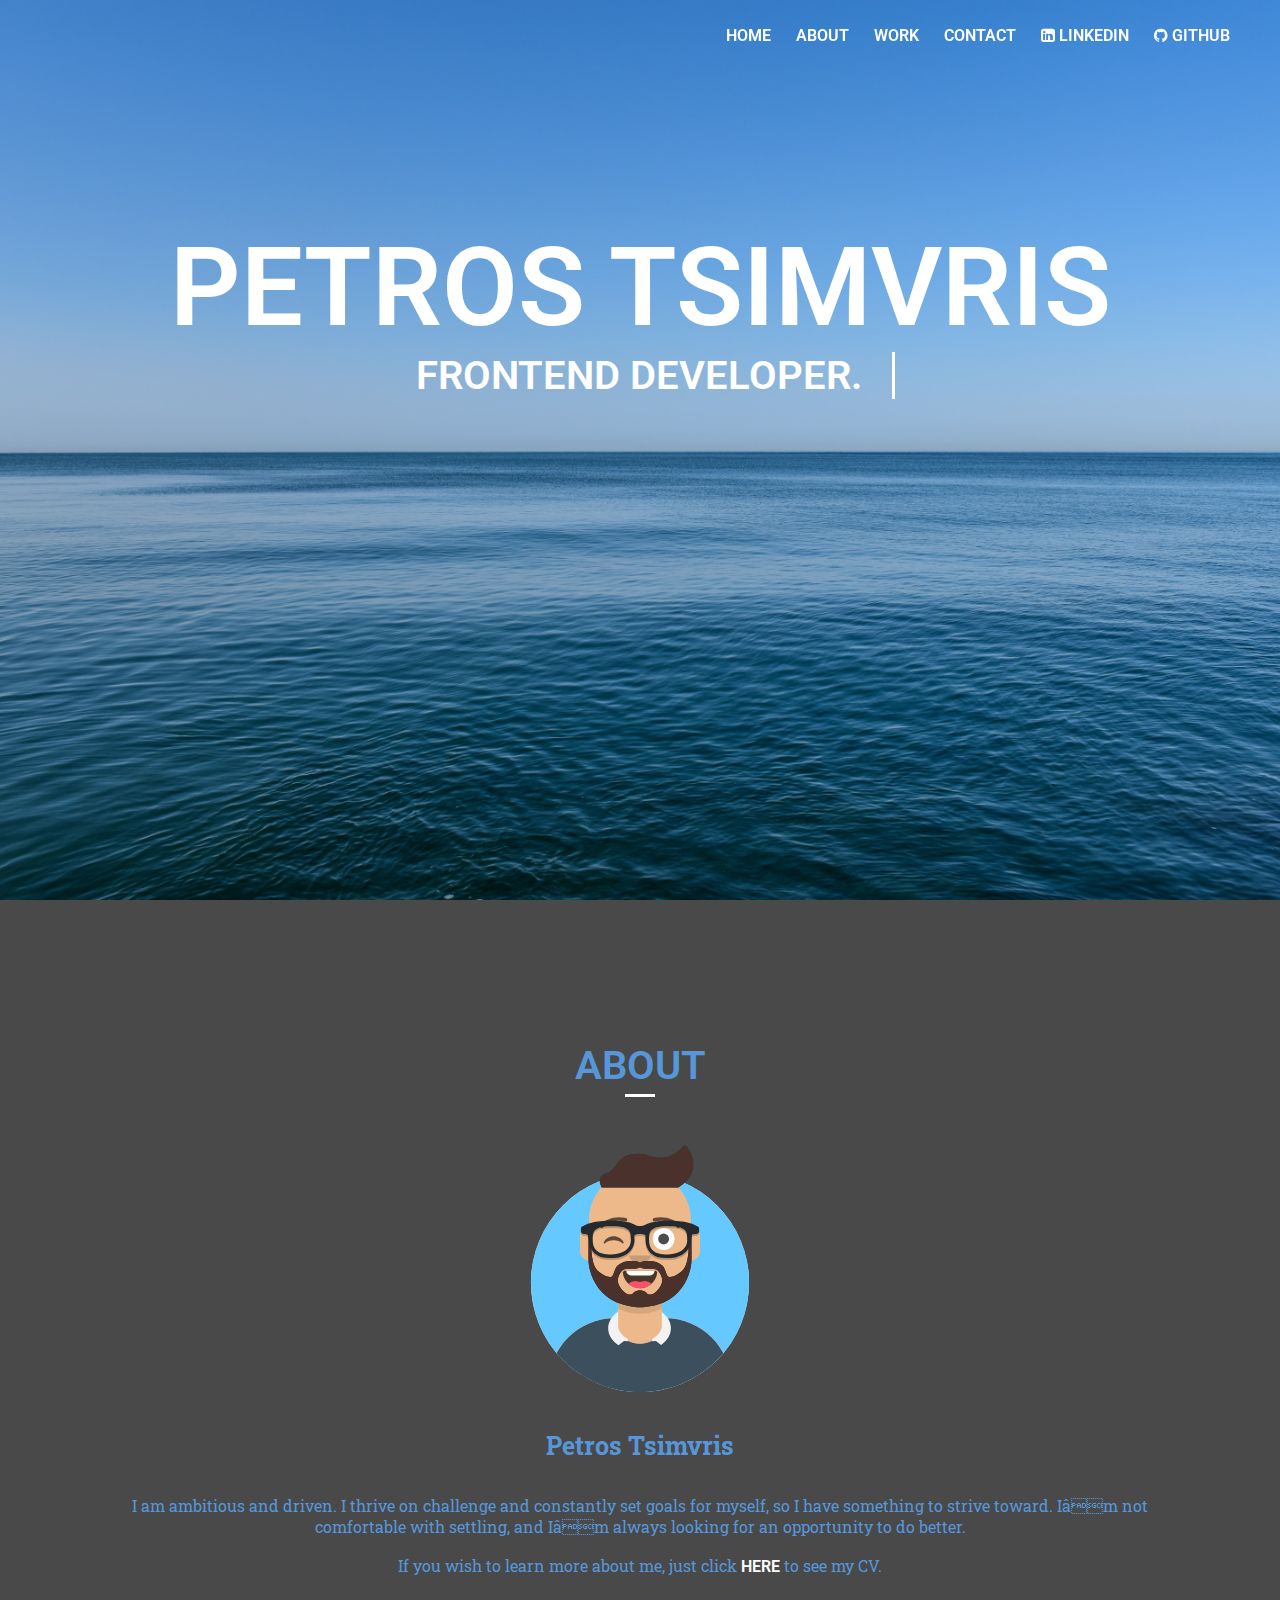
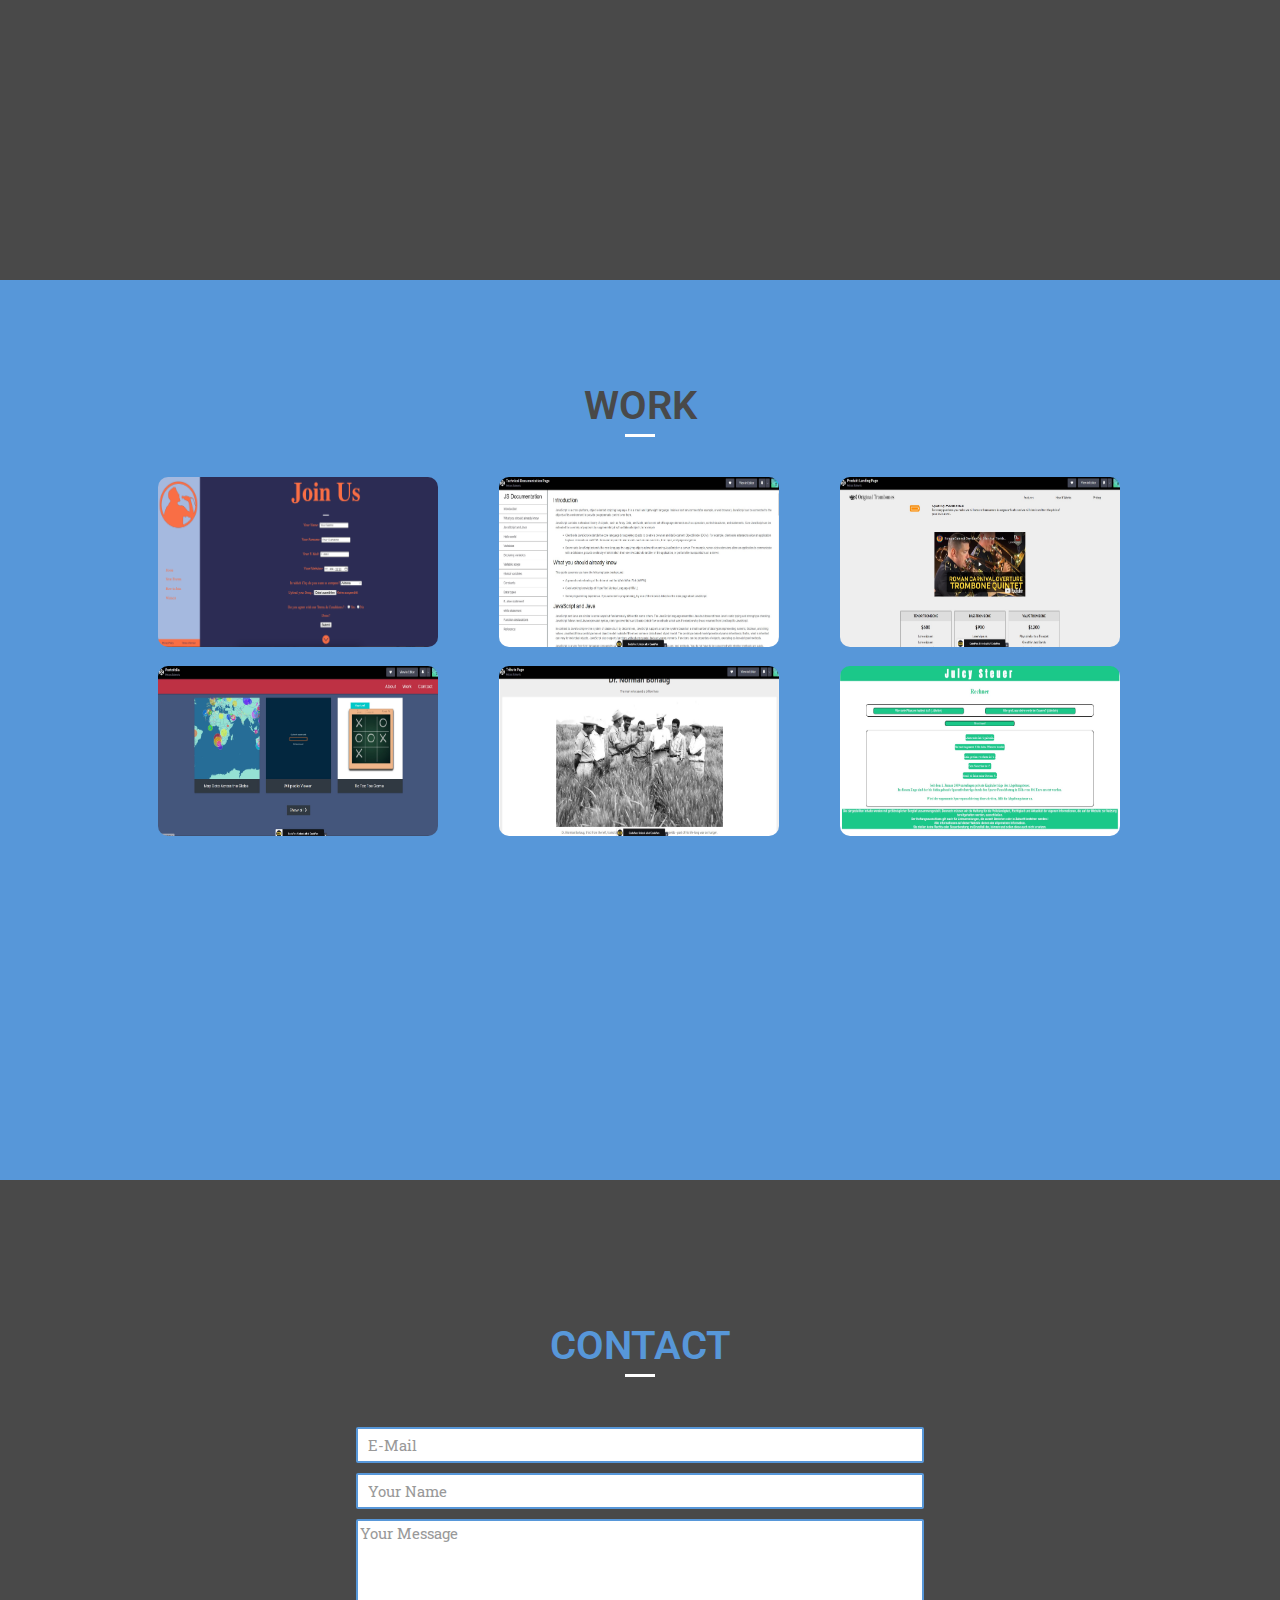
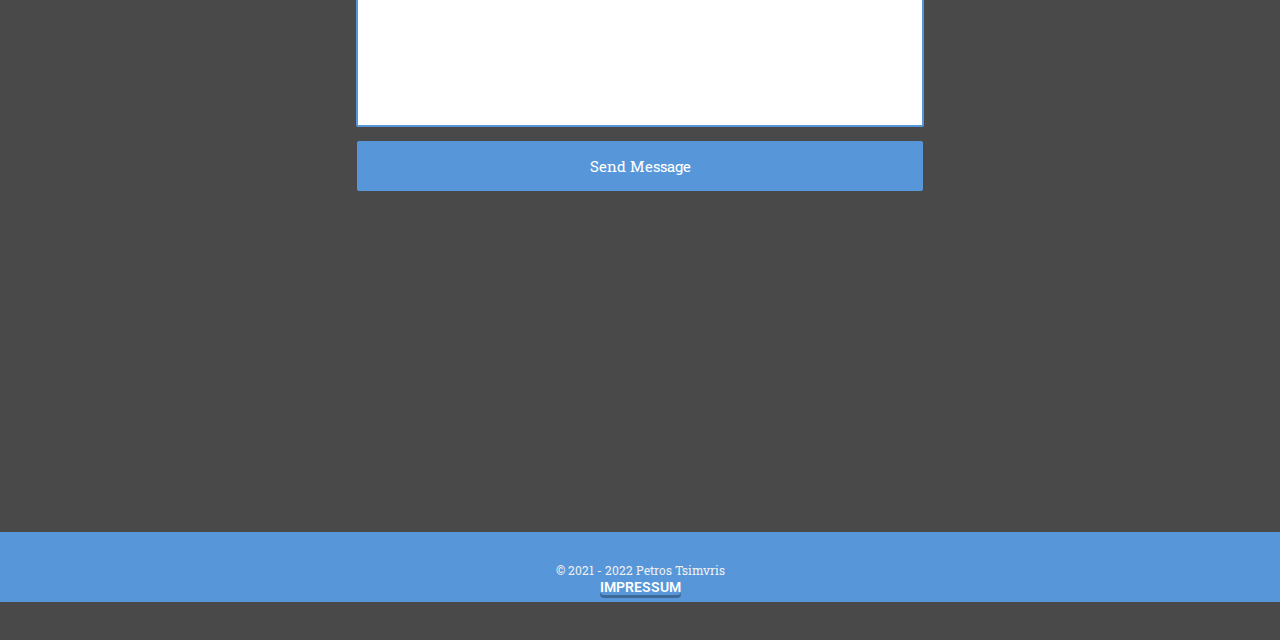
<file: index.html>
<!DOCTYPE html>
<html lang="en">

<head>
    <meta charset="UTF-8">
    <meta name="publisher" content="Petros Tsimvris" />
    <meta property="DC.rights" content="Alle Rechte liegen beim Autor" />
    <meta http-equiv="X-UA-Compatible" content="IE=edge">
    <meta name="viewport" content="width=device-width, initial-scale=1.0">
    <link rel="preconnect" href="https://fonts.googleapis.com">
    <link rel="preconnect" href="https://fonts.gstatic.com" crossorigin>
    <link href="https://fonts.googleapis.com/css2?family=Roboto+Slab&family=Roboto:ital,wght@1,500&display=swap"
        rel="stylesheet">
    <link rel="stylesheet" href="https://cdnjs.cloudflare.com/ajax/libs/font-awesome/4.7.0/css/font-awesome.min.css">
    <link rel="stylesheet" href="CSS/style.css">
    <link rel="stylesheet" href="CSS/modal.css">
    <title>Petros Tsimvris</title>
    <script src="https://code.jquery.com/jquery-1.12.4.min.js"
        integrity="sha256-ZosEbRLbNQzLpnKIkEdrPv7lOy9C27hHQ+Xp8a4MxAQ=" crossorigin="anonymous"></script>

</head>

<body>
    <!--HEADER-------------------------------------------------->
    <header>

        <nav id="main-nav">

            <i class="fa fa-bars" aria-hidden="true"></i>

            <ul class="open">
                <a href="#home">
                    <li>Home</li>
                </a>
                <a href="#about">
                    <li>About</li>
                </a>
                <a href="#work">
                    <li>Work</li>
                </a>
                <a href="#contact">
                    <li>Contact</li>
                </a>
                <a href='https://www.linkedin.com/in/petros-tsimvris/' target="blank">
                    <li><i class="fa fa-linkedin-square"></i> LinkedIn</li>
                </a>
                <a href='https://github.com/tsimvris' target="blank">
                    <li><i class="fa fa-github"></i> GitHub</li>
                </a>
            </ul>
        </nav>
    </header>

    <!--HOME-------------------------------------------------->

    <section id="home">
        <hr>
        <h1>Petros Tsimvris</h1>
        <div class="wrapper">
            <div class="typing">
                Frontend Developer.
            </div>
        </div>

    </section>

    <!--ABOUT-------------------------------------------------->

    <section id="about">
        <h3 class="aboutme">About</h3>
        <hr>
        <img src="assets/avataaars.svg" alt="avatar">
        <h4>Petros Tsimvris</h4>
        <p>I am ambitious and driven. I thrive on challenge and constantly set goals for myself, so I have something to
            strive toward. Iâm not comfortable with settling, and Iâm always looking for an opportunity to do better.
        </p><br>
        <p>If you wish to learn more about me, just click <a id="petros" href="assets/Lebenslauf.pdf"
                target="_blank">here </a> to see my CV.


        </p>
    </section>

    <!--WORK-------------------------------------------------->

    <section id="work">
        <h3>Work</h3>
        <hr>
        <div id="projects">
            <ul>
                <li><a target="blank" href="http://singitout.tsimvris.com/"><img src="assets/projects/6.png"
                            alt="Project 1"></a></li>
                <li><a target="blank" href="https://codepen.io/tsimvris/full/MWrXrNw"><img src="assets/projects/2.jpeg"
                            alt="Project 2"></a></li>
                <li><a target="blank" href="https://codepen.io/tsimvris/full/qBpKPPo"><img src="assets/projects/3.jpeg"
                            alt="Project 3"></a></li>
                <li><a target="blank" href="https://codepen.io/tsimvris/full/ExoRwob"><img src="assets/projects/4.jpeg"
                            alt="Project 4"></a></li>
                <li><a target="blank" href="https://codepen.io/tsimvris/full/QWaxqgb"><img src="assets/projects/5.jpeg"
                            alt="Project 5"> </a></li>
                <li><a target="blank" href="http://juicy-steuer.tsimvris.com/"><img src="assets/projects/1.jpeg"
                            alt="Project 6"></a></li>


            </ul>
        </div>
    </section>

    <!--Contact-------------------------------------------------->

    <section id="contact">
        <h3 class="aboutme">Contact</h3>
        <hr>
        <form action="https://formsubmit.co/65895f34fc756f2b4f286bd2b4720cc5" method="POST">

            <input class="input_text" name="email" id="email" type="email" tabindex="1" placeholder="E-Mail"
                required><br>

            <input class="input_text" name="name" id="name" type="text" tabindex="2" placeholder="Your Name"
                required><br>

            <textarea tabindex="3" name="message" class="form-control" id="message" cols="20" rows="5"
                placeholder="Your Message" required></textarea><br>

            <input type="submit" class="button" value="Send Message">
            <p id="success""></p>
    </form>
    </section>
   


<!--FOOTER-------------------------------------------------->

    <footer id=" down">
            <p>
                &copy; 2021 - 2022 Petros Tsimvris <br>
                <a class="btn" id="btn-modal">Impressum</a>

            <div class="overlay" id="overlay">

            </div>
            <div class="modal" id="modal">
                <h2>Angaben gem&auml;&szlig; &sect; 5 TMG</h2>
                <p>Petros Tsimvris<br />
                    Buchfinkenweg 4<br />
                    04159 Leipzig</p>
                <br><br><br>
                <h2>Kontakt</h2>
                <p>
                    E-Mail: <a href="mailto:petros@tsimvris.com">petros@tsimvris.de</a> </p><br>
                <br><br><br>
                <h2>Redaktionell verantwortlich</h2>
                <p>Petros Tsimvris<br />
                    Buchfinkenweg 4<br />
                    04159 Leipzig</p>
                <button class="modal-close-btn" id="close-btn"><i class="fa fa-times" title="éãã"></i>


                </button>
            </div>





            </p>
            </footer>
            <script src="js/modal.js"></script>
            <script src="js/mobile-menu.js"></script>
            <script src="https://smtpjs.com/v3/smtp.js"></script>

</body>

</html>
</file>
<file: CSS/style.css>
/** Imports **/
@import "./modal.css";
@import "./animation-type.css";
@import "./MQ.css";
/** Imports end **/
html,
body {
  margin: 0;
  padding: 0;
  height: 100%;
  text-align: center;
  background-color: #494949;
}
section {
  min-height: 100%;
}
a {
  text-decoration: none;
}
li {
  list-style-type: none;
}
h1,
h2,
h3,
a {
  font-family: "Roboto", sans-serif;
  font-weight: 600;
  color: white;
  text-transform: uppercase;
}
h2 {
  color: white;
}
h3 {
  font-size: 40px;
  padding-top: 8%;
  margin-bottom: 5px;
}
h4,
p {
  font-family: "Roboto Slab", serif;
  color: #5797d9;
}
hr {
  width: 30px;
  height: 3px;
  background: white;
  border: 0;
  margin: 0 auto 40px auto;
}
li,
#logo,
img,
.button,
.fa-bars {
  transition: all 300ms;
  -webkit-transition: all 300ms;
  -moz-transition: all 300ms;
  -o-transition: all 300ms;
}
.fa-bars {
  display: none;
}
/* HEADER   ****************************/
header {
  width: 100%;
  height: 65px;
  position: fixed;
  top: 0;
  left: 0;
  background: transparent;
  z-index: 1;
}

header nav {
  display: flex;
  float: right;
  margin: 10px 50px 0 0;
}
header nav ul li {
  float: left;
  margin-left: 25px;
  color: white !important;
}
header nav ul li a {
  font-size: 16px;
}
header nav ul li:hover {
  padding-top: 5px;
}

/* HOME   ****************************/
.aboutme {
  color: #5797d9;
}
#home {
  background: url(../assets/sea-7086932.jpg);
  background-position: center center;
  background-size: cover;
  background-attachment: fixed;
}
#home h1 {
  margin: 220px auto 0 auto;
  font-size: 110px;
}
#home h2 {
  margin: 0 auto 0 auto;
  font-size: 25px;
}
#home img {
  width: 32px;
  margin-top: 400px;
  opacity: 0.7;
}
#home img:hover {
  opacity: 1;
}
#home hr {
  visibility: hidden;
}
/* ABOUT   ****************************/
.skills {
  width: 50%;
  margin-top: -50px;
  float: left;
  color: #f0f0f0;
  font-family: "Roboto Slab", serif;
  text-align: center;
}
#about img {
  width: 240px;
}

#about h4 {
  font-size: 25px;
}
#about p {
  width: 80%;
  margin: 0 auto 0 auto;
}
#about img:hover {
  transform: scale(1.1);
  -webkit-transform: scale(1.1);
  -moz-transform: scale(1.1);
  -o-transform: scale(1.1);
}
/* WORK   ****************************/
#work {
  background-color: #5797d9;
}
#work h3 {
  color: #494949;
}
#projects {
  width: 80%;
  margin: 0 auto 0 auto;
}
#projects ul {
  padding: 0;
}
#projects ul li {
  width: 33.3%;
  float: left;
  margin-bottom: 15px;
}
#projects img {
  width: 280px;
  height: 170px;
  border-radius: 10px;
}
#projects img:hover {
  transform: scale(1.1);
  -webkit-transform: scale(1.1);
  -moz-transform: scale(1.1);
  -o-transform: scale(1.1);
  box-shadow: 0 5px 5px rgba(0, 0, 0, 0.3);
}
/* CONTACT   ****************************/
form input,
textarea {
  font-family: "Roboto Slab", serif;
  font-size: 15px;
  margin-bottom: 10px;
  border-radius: 2px;
  border: 2px solid;
  border-color: #5797d9;
  outline: none;
}
#success {
  color: #28a745;
}
form input {
  width: 552px;
  height: 30px;
}
form textarea {
  color: #5797d9;
  width: 560px;
  height: 200px;
  resize: none;
}
.input_text {
  color: #5797d9;
  padding-left: 10px;
}
form input:first-child {
  margin-top: 10px;
}
::-webkit-input-placeholder {
  color: #999999;
}
::-moz-placeholder {
  color: #999999;
}
:-ms-input-placeholder {
  color: #999999;
}
:-moz-placeholder {
  color: #999999;
}

.button {
  background-color: #5797d9;
  color: white;
  width: 566px;
  height: 50px;
}
.button:hover {
  background-color: white;
  color: #5797d9;
  cursor: pointer;
}
/* FOOTER   ****************************/
footer {
  width: 100%;
  height: 70px;
  background-color: #5797d9;
}
footer p {
  color: #f0f0f0;
  font-size: 12px;
  padding-top: 30px;
}
</file>
<file: CSS/modal.css>
.btn {
  font-size: 14px;
  line-height: 1.4;
  border-radius: 4px;
  transition: box-shadow 0.1s, top 0.1s;
  box-shadow: 0 3px 0 rgba(0, 0, 0, 0.3);
  top: 0;
}
.btn:hover {
  box-shadow: 0 3px 0 transparent;
  top: 3px;
}
.btn:active {
  background: #f2f2f2;
}

/** Modal */
.modal {
  pointer-events: none;
  opacity: 0;
  transition: opacity 0.3s;
  position: absolute;
  top: 330vh;
  left: 0;
  right: 0;
  width: 60%;
  margin: 0 auto;
  padding: 30px;
  background: rgba(87, 151, 217, 0.3);
  border-radius: 4px;
  box-shadow: 0 3px 10px rgba(87, 151, 217, 0.5);
}
.modal-close-btn {
  position: absolute;
  right: 10px;
  top: 10px;
  font-size: 20px;
}

/** Overlay */
.overlay {
  pointer-events: none;
  opacity: 0;
  transition: opacity 0.3s;
  position: fixed;
  top: 0;
  left: 0;
  right: 0;
  bottom: 0;
  width: 100%;
  height: 100%;
  background-color: rgba(0, 0, 0, 0.8);
}

/** JS */
.is-visible {
  opacity: 1;
  pointer-events: auto;
}
</file>
